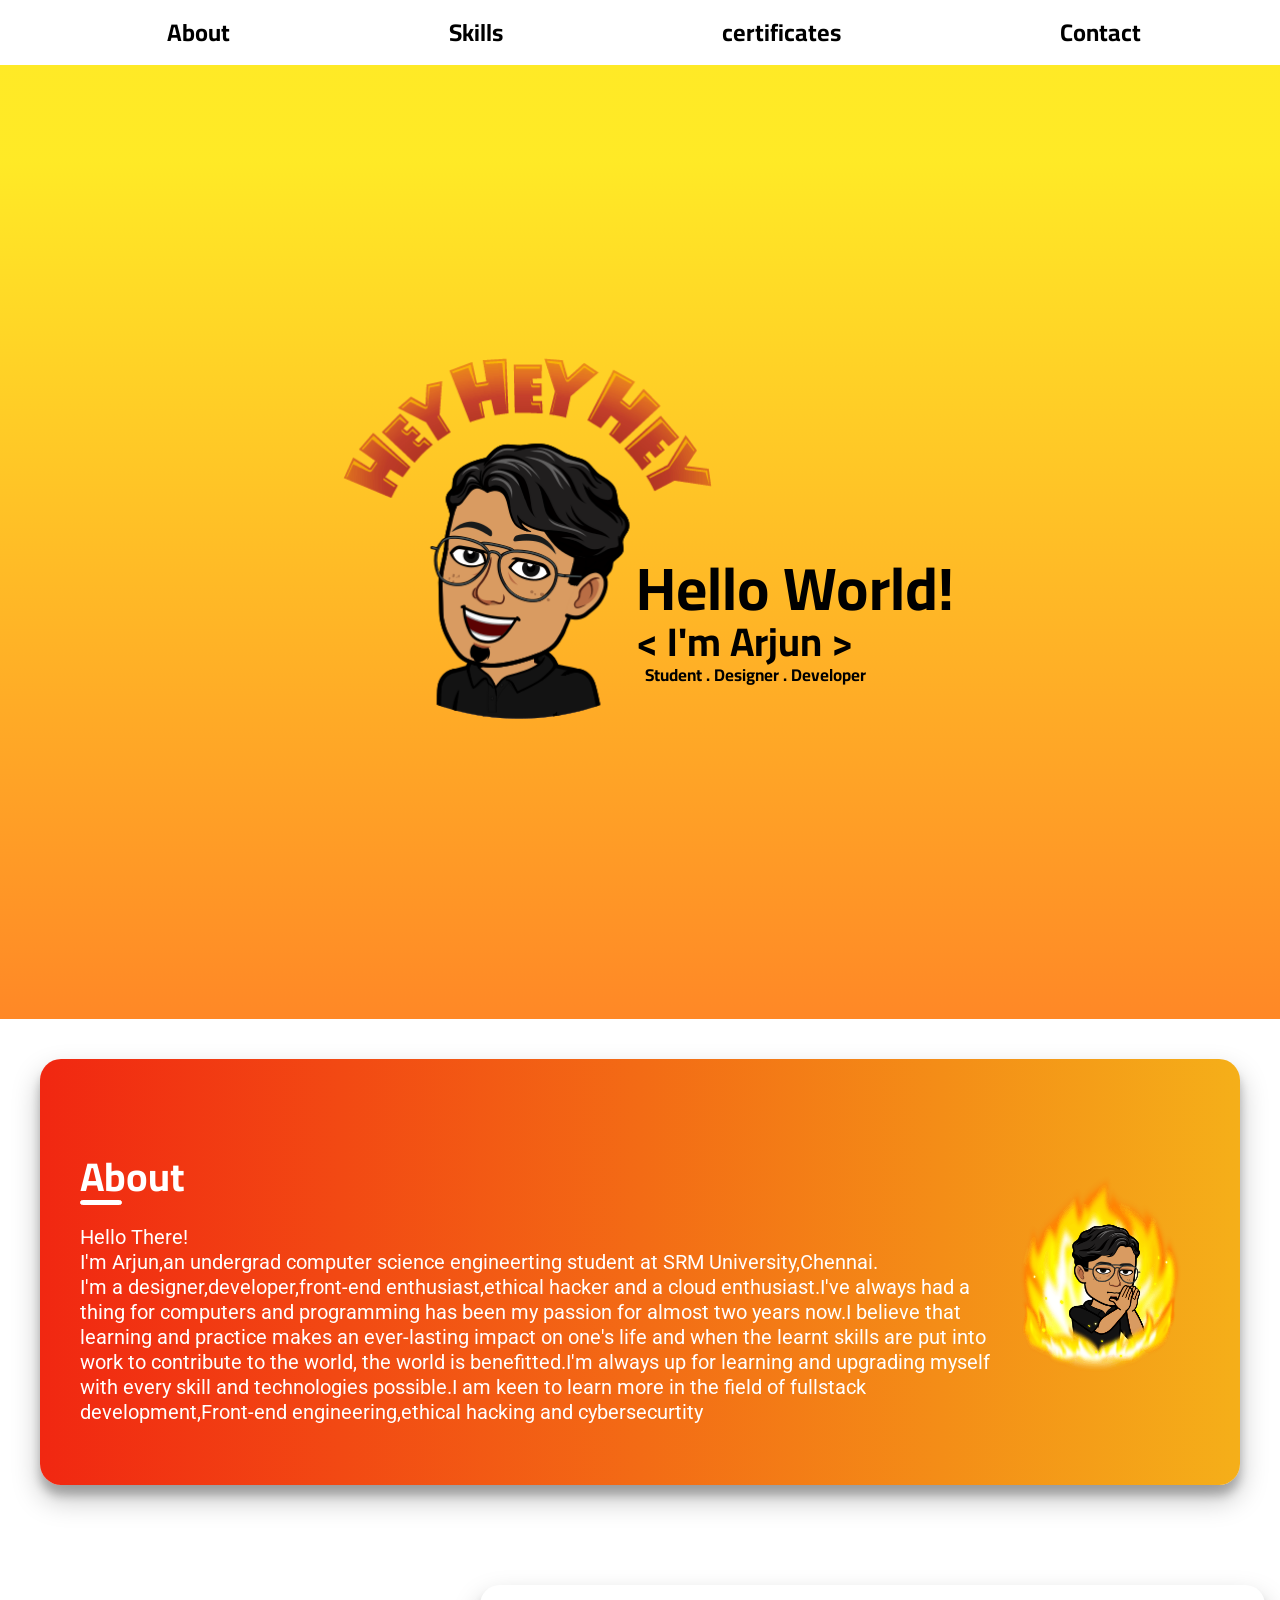
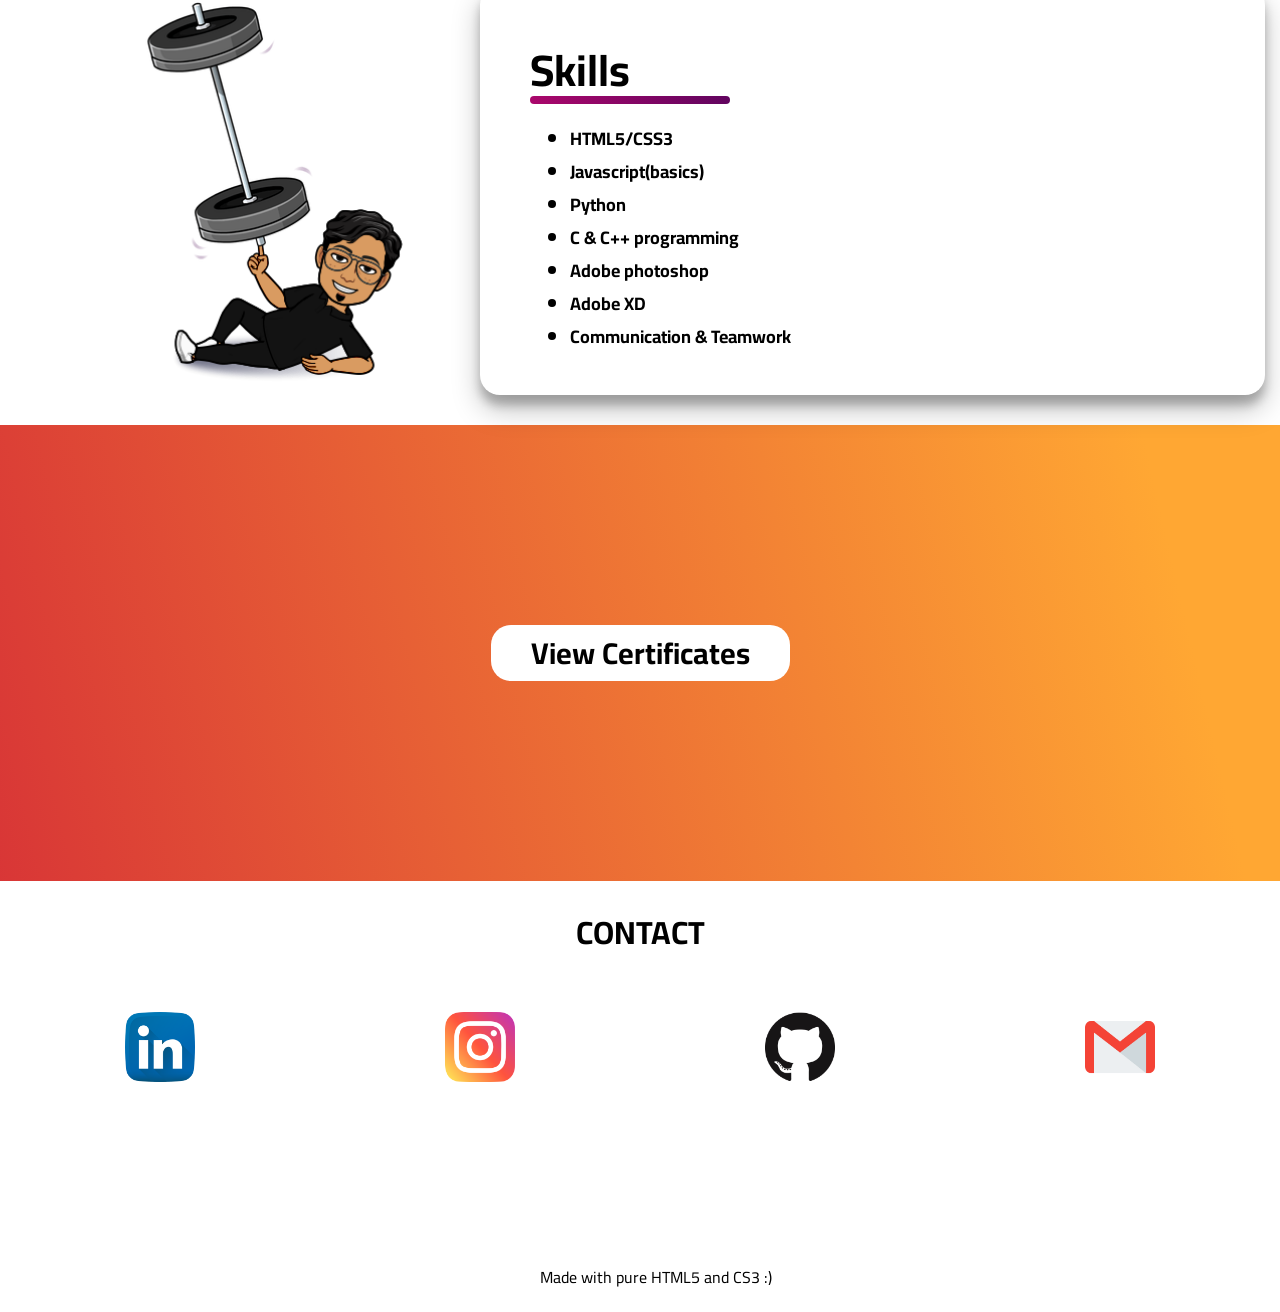
<file: index.html>
<!DOCTYPE html>
<html>
<head>
	<title>Arjun Tarakesh</title>
	<meta name="viewport" content="width=device-width, initial-scale=1">


	<link rel="stylesheet" type="text/css" href="style2.css">
	<link href="https://fonts.googleapis.com/css2?family=Cairo&display=swap" rel="stylesheet">
	<link href="https://fonts.googleapis.com/css2?family=Roboto&display=swap" rel="stylesheet">


</head>
<body>
	<nav>
		<ul class="nav-bar">
			<li><a href="#about">About</a></li>
			<li><a href="#skills">Skills</a></li>
			<li><a href="#certs">certificates</a></li>
			<li><a href="#contact">Contact</a></li>
		</ul>
	</nav>
	<main>
		<div class="Maininfo">

			<img class="hey" src=".\assets\hey.png">

			<div class="introtext">
				<h1>Hello World!</h1>
				<h2>< I'm Arjun ></h4>
				<h5>Student . Designer . Developer</h1>
			</div>
		</div>
	</main>
		
	
	<div class="About" id="about">
		<div class="abouttext">
			<h3>About</h3>
			<hr>
			<p>Hello There!<br>
			I'm Arjun,an undergrad computer science engineerting student at SRM University,Chennai.<br>I'm a designer,developer,front-end enthusiast,ethical hacker and a cloud enthusiast.I've always had a thing for computers and programming has been my passion for almost two years now.I believe that learning and practice makes an ever-lasting impact on one's life and when the learnt skills are put into work to contribute to the world, the world is benefitted.I'm always up for learning and upgrading myself with every skill and technologies possible.I am keen to learn more in the field of fullstack development,Front-end engineering,ethical hacking and cybersecurtity</p>
		</div>
		<img class="aboutimg" src="./assets/about.png">
	</div>
	<div class="Skills" id="skills">
		<img class="skillimg" src="./assets/skills.png">
		<div class="skilllist">
			<h3>Skills</h3>
			<hr>
			<ul class="skillul">
				<li>HTML5/CSS3</li>
				<li>Javascript(basics)</li>
				<li>Python</li>
				<li>C & C++ programming</li>
				<li>Adobe photoshop</li>
				<li>Adobe XD</li>
				<li>Communication & Teamwork</li>
			</ul>
		</div>
		
	</div>
	<div class="Certificates" id="certs">
		<a class="Cert" href="certs.html"target="_blank">View Certificates</a>
	</div>
	<div class="contact" id="contact">
		<h1>CONTACT</h1>
		<div class="links-sm">
			<a class="link" href="https://www.linkedin.com/in/arjun-t-8b4b3b1a9/" target="_blank"><img src="./assets/linkedin.png"></a>
			<a href="https://www.instagram.com/arjun_tarakesh/" target="_blank"><img src="./assets/instagram.png"></a>
			<a href="https://github.com/arjun-tarakesh" target="_blank"><img src=".\assets\github.png"></a>
			<a href="mailto: arjuntarakesh@gmail.com" target="_blank"><img src="./assets/gmail.png"></a>
		</div>
	</div>
	<footer class="footer">Made with pure HTML5 and CS3 :)</footer>
		
		
	

</body>
</html>
</file>
<file: style2.css>
body,html{
	margin: 0;
	font-family: "cairo", sans-serif;
}

.nav-bar{
	list-style: none;
	text-decoration: none;
	display: flex;
    justify-content: flex-end;
    align-items: center;
    padding-left: 48px;
    font-size: 24px;
    margin:10px;
    color: black;
    font-weight: bold;
    background: none;
    margin-right: 30px;
    display: flex;
    justify-content: space-around;

}
img.hey{
	height: 400px;
	width: 400px;
}
a{
 	color: black;
 	text-decoration: none;
 }
 a:hover{
 	transition: ease .3s;
 	background-color:#f12711;
 	color: white;
 	border-radius: 20px;
 	padding-left: 30px;
 	padding-right: 30px;
 }

.Maininfo{
	display: flex;
	background-color: white;
	align-items: center;
	justify-content: center;
	height: 106vh;
	background:linear-gradient(0deg, rgba(255,115,0,.85) 0%, rgba(255,230,0,.85) 90%), url(https://media.giphy.com/media/55f9nMoZykqV1fGUAD/giphy.gif) no-repeat center center fixed; 
    -webkit-background-size: cover;
    -moz-background-size: cover;
    -o-background-size: cover;
    background-size: cover;


}

.introtext{
		
		padding: 3px;
		padding-top: 130px;
		margin-left: -90px;
	}
	.introtext>h1{
		font-size: 60px;
		font-weight: bolder;
		margin-bottom: 15px;
	}
	.introtext>h2{
		margin-top: -55px;
		font-size: 40px;
	}
	.introtext>h5{
		margin-top: -53px;
		font-size: 17px;
		margin-left: 9px;
	}
.About{
	display: flex;

	align-items: center;
	background: linear-gradient(to right, #f12711, #f5af19);
	margin: 40px;
	padding: 40px;
	border-radius: 21px;
	box-shadow: 0 14px 28px rgba(0,0,0,0.25), 0 10px 10px rgba(0,0,0,0.22);
}
.About>img.aboutimg{
	width: 200px;
	height: 200px;
	display: flex;
	justify-content: center;
	align-items: center;	
}
.abouttext>h3{
	font-weight: bolder;
	color: white;
	font-size: 40px;
	margin-bottom: 0;


}
.abouttext>hr{
	color: white;
	border-radius: 10px;
	border-style: solid;
	background-color: white;
	border-color: none;
	width: 40px;
	height: 3px;
	margin-left: 0px;
	margin-top: -14px;
}
.abouttext>p{
	color: white;
	font-size: 20px;
	line-height: 25px;
	font-family: "Roboto" ,sans-serif;
	font-weight: normal;
}
.Skills{
	margin-top: 60px;
	display: flex;
	margin-left: 80px;
	
}
.Skills>img{
	height: 400px;
	width: 400px;
	margin-top: 50px;
}
.skilllist{
	padding-left: 50px;
	margin-top: 40px;
	
	width: 900px;
	box-shadow: 0 14px 28px rgba(0,0,0,0.25), 0 10px 10px rgba(0,0,0,0.22);
	border-radius: 20px;
	margin-right: 15px;
}
.skilllist>h3{
	font-size: 44px;
	margin-bottom: 0;
}
.skillul>ul{
	list-style: disc;

}
.skilllist>hr{
	margin-top: -15px;
	height: 8px;
	background: linear-gradient(to right, #aa076b, #61045f);
	border: none;
	width: 200px;
	margin-left: 0;
	border-radius: 20px;
}
ul.skillul{
	font-weight: bolder;
	font-size: 18px;

}
ul.skillul li::before {color:red} 
.Certificates{
		margin: auto;
}
.Certificates{
	margin-top: 30px;
	padding: 200px;
	background: linear-gradient(77deg, rgba(207,4,4,.8) 0%, rgba(255,145,0,.8) 90%), url(https://media.giphy.com/media/11KzOet1ElBDz2/giphy.gif) no-repeat center center fixed;
	-webkit-background-size: cover;
    -moz-background-size: cover;
    -o-background-size: cover;
    background-size: cover;
	display: flex;
	justify-content: center;
}
a.Cert{
	background-color: white;
	font-size: 30px;
	padding-left: 40px;
	padding-right: 40px;
	font-weight: bold;
	border-radius: 20px;
}
a.Cert:hover{
	transform: scale(1.2,1.2);
	color: black;
	transition: ease .2s;
	box-shadow: 
}
.contact{

	background-color: ;
	height: 40vh;

}
.links-sm{
	display: flex;
	justify-content: space-around;
	background-color: ;
	align-items: center;
	margin-top: 50px;


}
.links-sm>a,img{
	width: 70px;
	height: 70px;
}
.links-sm>a:hover{
	transition: ease .3s;
 	background:linear-gradient(77deg, rgba(207,4,4,0) 0%, rgba(255,145,0,0) 90%);
 	transform:none;
 	box-shadow: 0 10px 20px rgba(0,0,0,0.25), 0 10px 10px rgba(0,0,0,0.22);
 	border-radius: 20px;
 	padding:10px;
 	

}
.contact>h1{
	display: flex;
	justify-content: center;
	font-weight: bolder;
}
footer{
	display: flex;
	justify-content: center;
	margin-left: 32px;
	margin-bottom: 20px;
}
}

/*REsponsiveness*/
@media only screen and (max-width: 750px) {

	img.hey
	{
		height: 300px;
		width: 300px;
	}
	.introtext>h1{
		font-size: 55px;
		margin-left: 30px;
		margin-top: -10px;

	}.introtext>h2{
		
		margin-left: 30px;

	}.introtext>h5{
		
		margin-left: 30px;

	}
	img.skillimg{
		height: 300px;
		width: 300px;
		margin-left: -110px;
		margin-top: auto;
	}
	.skilllist{
		width: 350px;
		margin-left: -10px;
	}
	

	a.Cert{
		width: 200px;
		height: 50px;
		font-size: 25px;
		padding-left: 19px;
		padding-right: 0px;
		align-items: center;
		
	}

}
/*end*/
@media only screen and (max-width: 750px) {
	.nav-bar{
		font-size: 18px;
	}
	.Maininfo{
		
		margin-right: -40px;
		height: 100vh;
	}
	.About{
		display: flex;
		flex-wrap: wrap;
		justify-content: center;
		margin-left: 60px;	
	}
	.Skills{
		display: flex;
		flex-wrap: wrap;
		justify-content: center;
	}
	
	img.hey
	{
		
		height: 250px;
		width: 250px;
		margin-left: -45px;
	}
	.introtext{
		margin-left: -40px;
	}
	.introtext>h1{
		font-size: 45px;
		margin-left: -25px;
		margin-top: -28px;

	}.introtext>h2{
		font-size: 30px;
		margin-left: -25px;

	}.introtext>h5{
		font-size: 13px;
		margin-left: -25px;
		padding-top: 12px;
		

	}
	.abouttext>p{
		font-size: 16px;

	}
	img.skillimg{
		height: 350px;
		width: 350px;
		margin-left: -40px;
		margin-top: auto;
	}
	.skilllist{
		width: 350px;
		margin-left: -40px;
		padding-left: -60px;
	}
	a.Cert{
		white-space: nowrap;
		
	}
	.Certificates{
		
		margin-right: -30px;
	}
	


}
</file>
